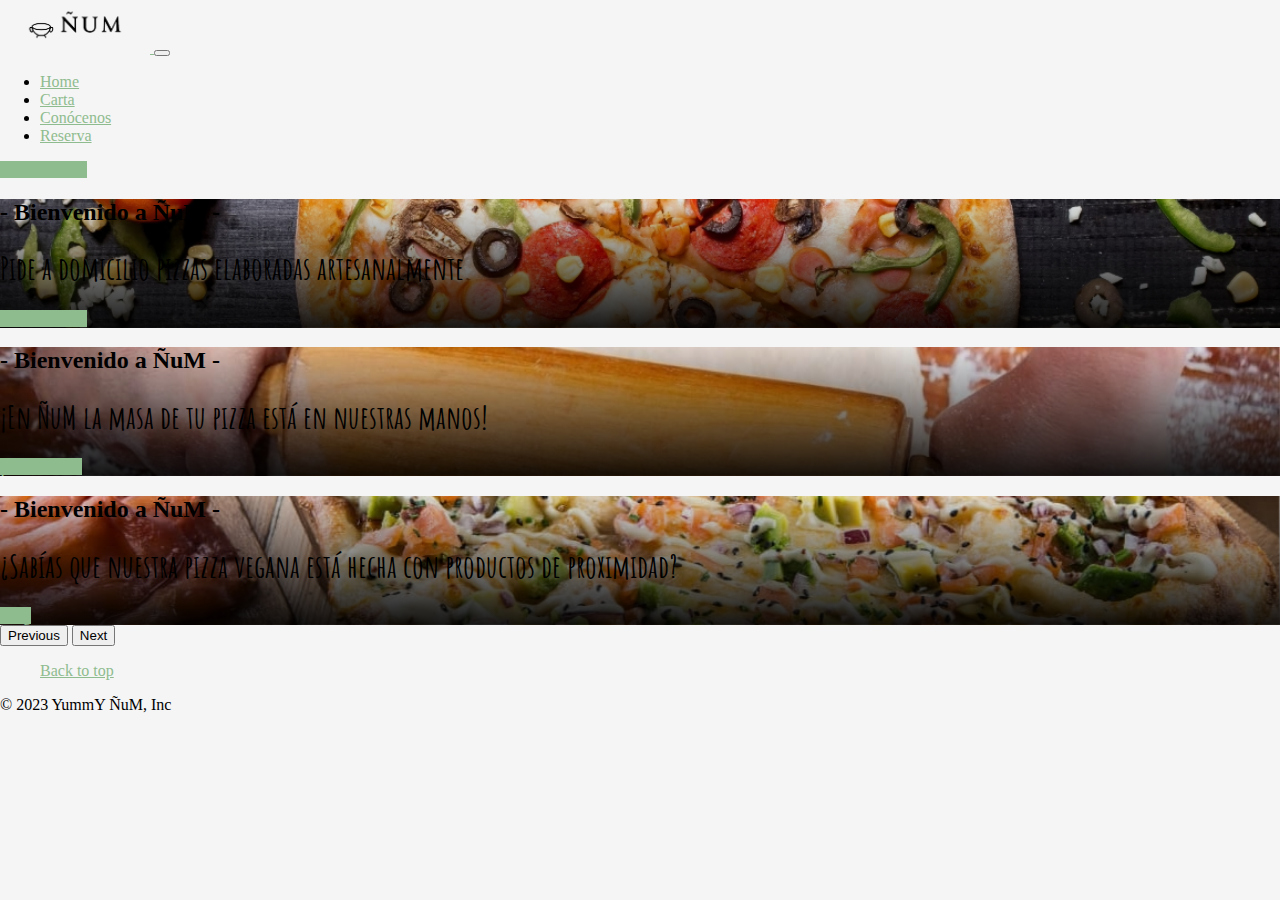
<file: index.html>
<!DOCTYPE html>
<html lang="en">

<head>
  <meta charset="UTF-8">
  <meta name="viewport" content="width=device-width, initial-scale=1.0">
  <title>YummY ÑuM</title>

  <!--     --------------- BOOTSTRAP --------------- -->

  <link href="https://cdn.jsdelivr.net/npm/bootstrap@5.3.2/dist/css/bootstrap.min.css" rel="stylesheet"
    integrity="sha384-T3c6CoIi6uLrA9TneNEoa7RxnatzjcDSCmG1MXxSR1GAsXEV/Dwwykc2MPK8M2HN" crossorigin="anonymous">

  <!--     --------------- CSS --------------- -->

  <link href="./css/styles.css" rel="stylesheet">


</head>

<body>
<!-- AGREGADO CONTAINER MASTER CON FLUID Y PADDING 0 -->
  <div class="container-fluid p-0"> 
  
    <!--     --------------- CABECERA --------------- -->

    <nav class="navbar navbar-expand-md navbar-light bg-white shadow" aria-label="Fourth navbar example">
      <div class="container">
        <a class="navbar-brand" href="index.html">
          <img src="./img/logo-trans-black-ok.png" alt="" width="150rem">
        </a>
        <button class="navbar-toggler" type="button" data-bs-toggle="collapse" data-bs-target="#navbarsExample04"
          aria-controls="navbarsExample04" aria-expanded="false" aria-label="Toggle navigation">
          <span class="navbar-toggler-icon"></span>
        </button>

        <div class="collapse navbar-collapse" id="navbarsExample04">
          <ul class="navbar-nav mx-auto me-auto mb-2 mb-md-0 ">
            <li class="nav-item">
              <a class="nav-link active" aria-current="page" href="./index.html">Home</a>
            </li>
            <li class="nav-item">
              <a class="nav-link" href="pages/carta.html">Carta</a>
            </li>
            <li class="nav-item">
              <a class="nav-link" href="pages/about.html">Conócenos</a>
            </li>
            <li class="nav-item">
                <a class="nav-link" href="pages/reserva.html">Reserva</a>
              </li>
          </ul>
          <a href="./pages/carta.html" class="btn btn-primary">Hacer Pedido</a>
        </div>
      </div>
    </nav>

  <!--     --------------- DIVISOR --------------- -->

  <!--     <div class="b-example-divider"></div> -->

  <!--     --------------- CAROUSEL --------------- -->

  <div id="carouselExampleAutoplaying" class="carousel slide shadow" data-bs-ride="carousel">
    <div class="carousel-inner">

      <div class="carousel-item text-center bg-cover bg-dark vh-100 active slide-1"> <!-- añadida la clase slide-1 -->
        <div class="container h-100 d-flex align-items-center justify-content-center">
          <div class="row justify-content-center">
            <div class="col-lg-8">
              <h2 class="text-white"> - Bienvenido a ÑuM - </h2>
              <h1 class="display-1 text-white">Pide a domicilio pizzas elaboradas artesanalmente</h1>
              <a href="./pages/carta.html" class="btn btn-primary">Hacer Pedido</a>
            </div>
          </div>
        </div>
      </div>

      <div class="carousel-item text-center bg-cover bg-dark vh-100 slide-2"> <!-- añadida la clase slide-2 -->
        <div class="container h-100 d-flex align-items-center justify-content-center">
          <div class="row justify-content-center">
            <div class="col-lg-8">
              <h2 class="text-white"> - Bienvenido a ÑuM - </h2>
              <h1 class="display-1 text-white">¡En ÑuM la masa de tu pizza está en nuestras manos!</h1>
              <a href="./pages/reserva.html" class="btn btn-primary">¡Cónocenos!</a>
            </div>
          </div>
        </div>
      </div>

      <div class="carousel-item text-center bg-cover bg-dark vh-100 slide-3"> <!-- añadida la clase slide-3 -->
        <div class="container h-100 d-flex align-items-center justify-content-center">
          <div class="row justify-content-center">
            <div class="col-lg-8">
              <h2 class="text-white"> - Bienvenido a ÑuM - </h2>
              <h1 class="display-1 text-white">¿Sabías que nuestra pizza vegana está hecha con productos de proximidad?
              </h1>
              <a href="./pages/about.html" class="btn btn-primary">Blog</a>
            </div>
          </div>
        </div>
      </div>

    </div>
    <button class="carousel-control-prev" type="button" data-bs-target="#carouselExampleAutoplaying"
      data-bs-slide="prev">
      <span class="carousel-control-prev-icon" aria-hidden="true"></span>
      <span class="visually-hidden">Previous</span>
    </button>
    <button class="carousel-control-next" type="button" data-bs-target="#carouselExampleAutoplaying"
      data-bs-slide="next">
      <span class="carousel-control-next-icon" aria-hidden="true"></span>
      <span class="visually-hidden">Next</span>
    </button>
  </div>

  <!--     --------------- DIVISOR --------------- -->

  <!--  <div class="b-example-divider"></div>
 -->
  <!--     --------------- FOOTER --------------- -->

  <div class="container">
    <footer class="py-3 my-4">
      <ul class="nav justify-content-center border-bottom pb-3 mb-3">
        <!--             <li class="nav-item"><a href="#" class="nav-link px-2 text-body-secondary">Home</a></li>
            <li class="nav-item"><a href="#" class="nav-link px-2 text-body-secondary">Features</a></li>
            <li class="nav-item"><a href="#" class="nav-link px-2 text-body-secondary">Pricing</a></li>
            <li class="nav-item"><a href="#" class="nav-link px-2 text-body-secondary">FAQs</a></li>
            <li class="nav-item"><a href="#" class="nav-link px-2 text-body-secondary">About</a></li> -->
        <a href="#">Back to top</a>
      </ul>

      <p class="text-center text-body-secondary">© 2023 YummY ÑuM, Inc</p>
    </footer>
  </div>

</div>

  <!--     --------------- JAVASCRIPT BOOTSTRAP --------------- -->
  <script src="https://cdn.jsdelivr.net/npm/bootstrap@5.3.2/dist/js/bootstrap.bundle.min.js"
    integrity="sha384-C6RzsynM9kWDrMNeT87bh95OGNyZPhcTNXj1NW7RuBCsyN/o0jlpcV8Qyq46cDfL" crossorigin="anonymous">
    </script>

</body>

</html>
</file>
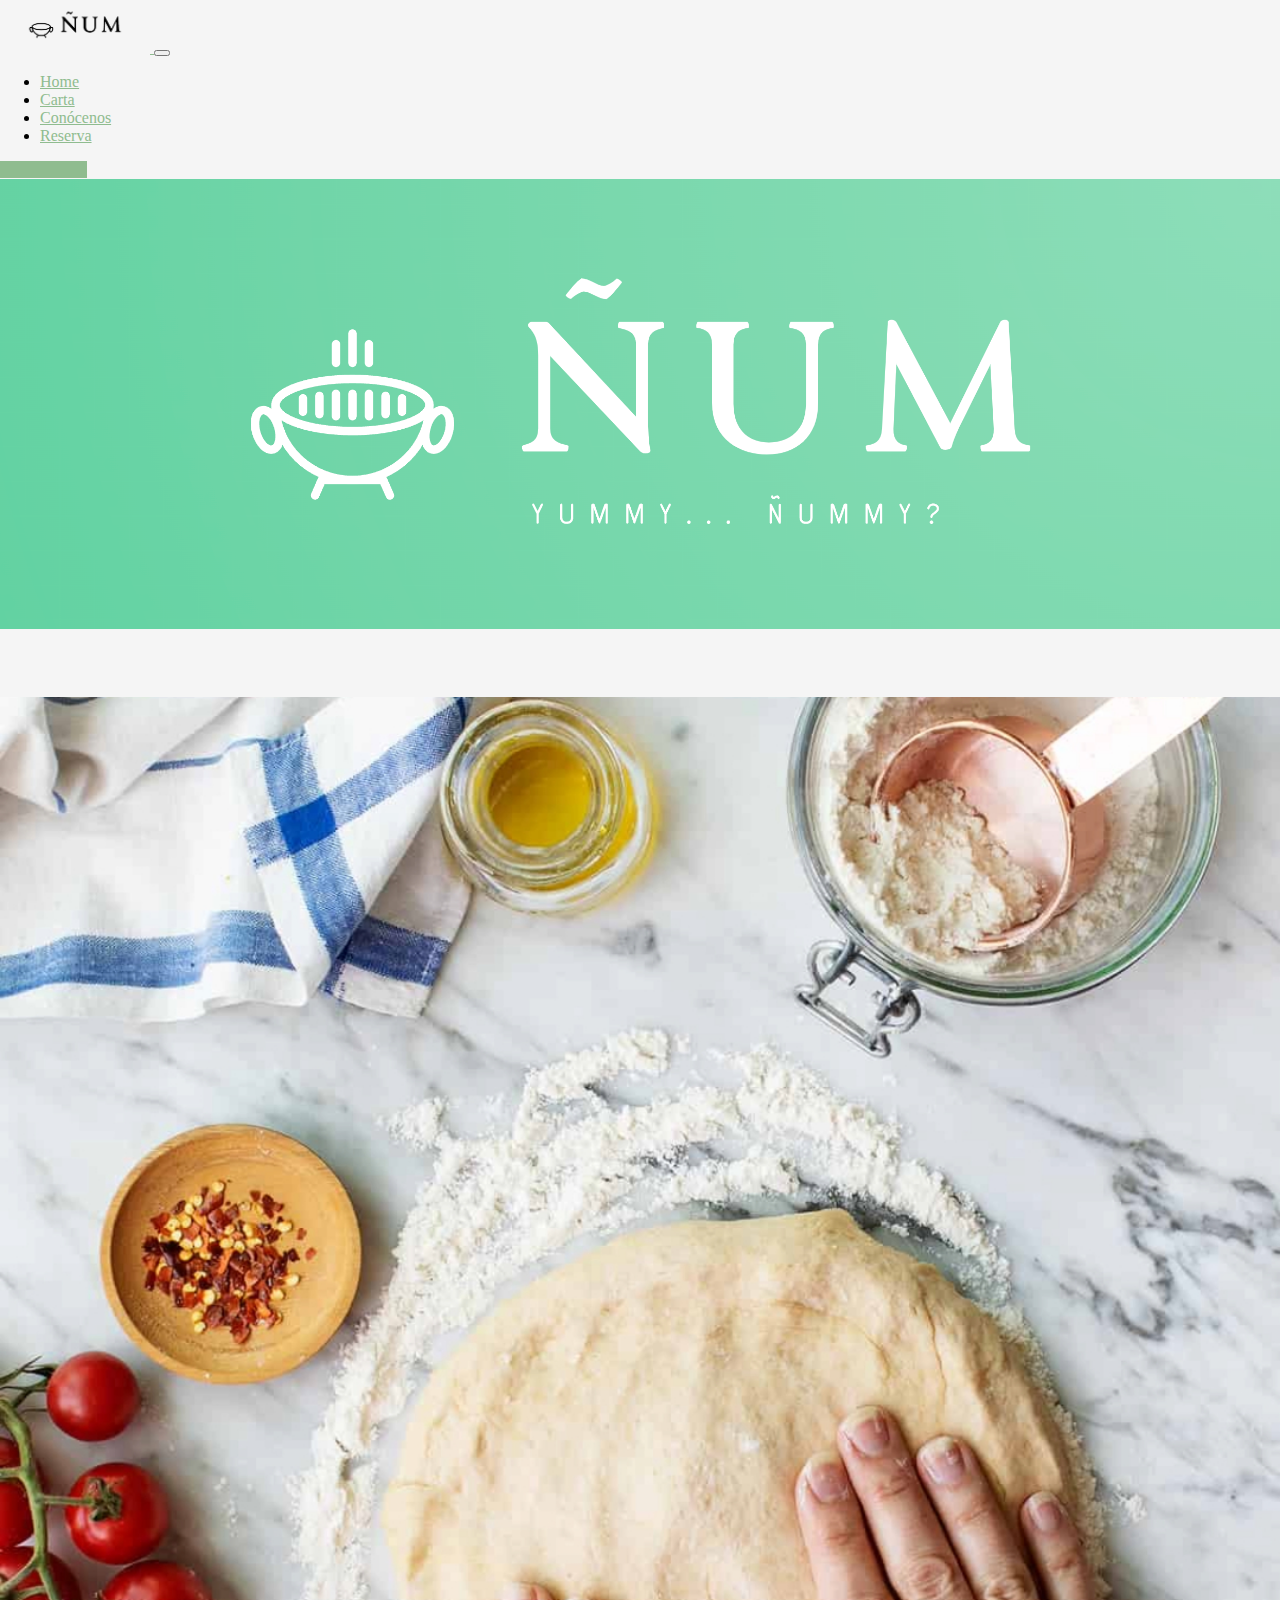
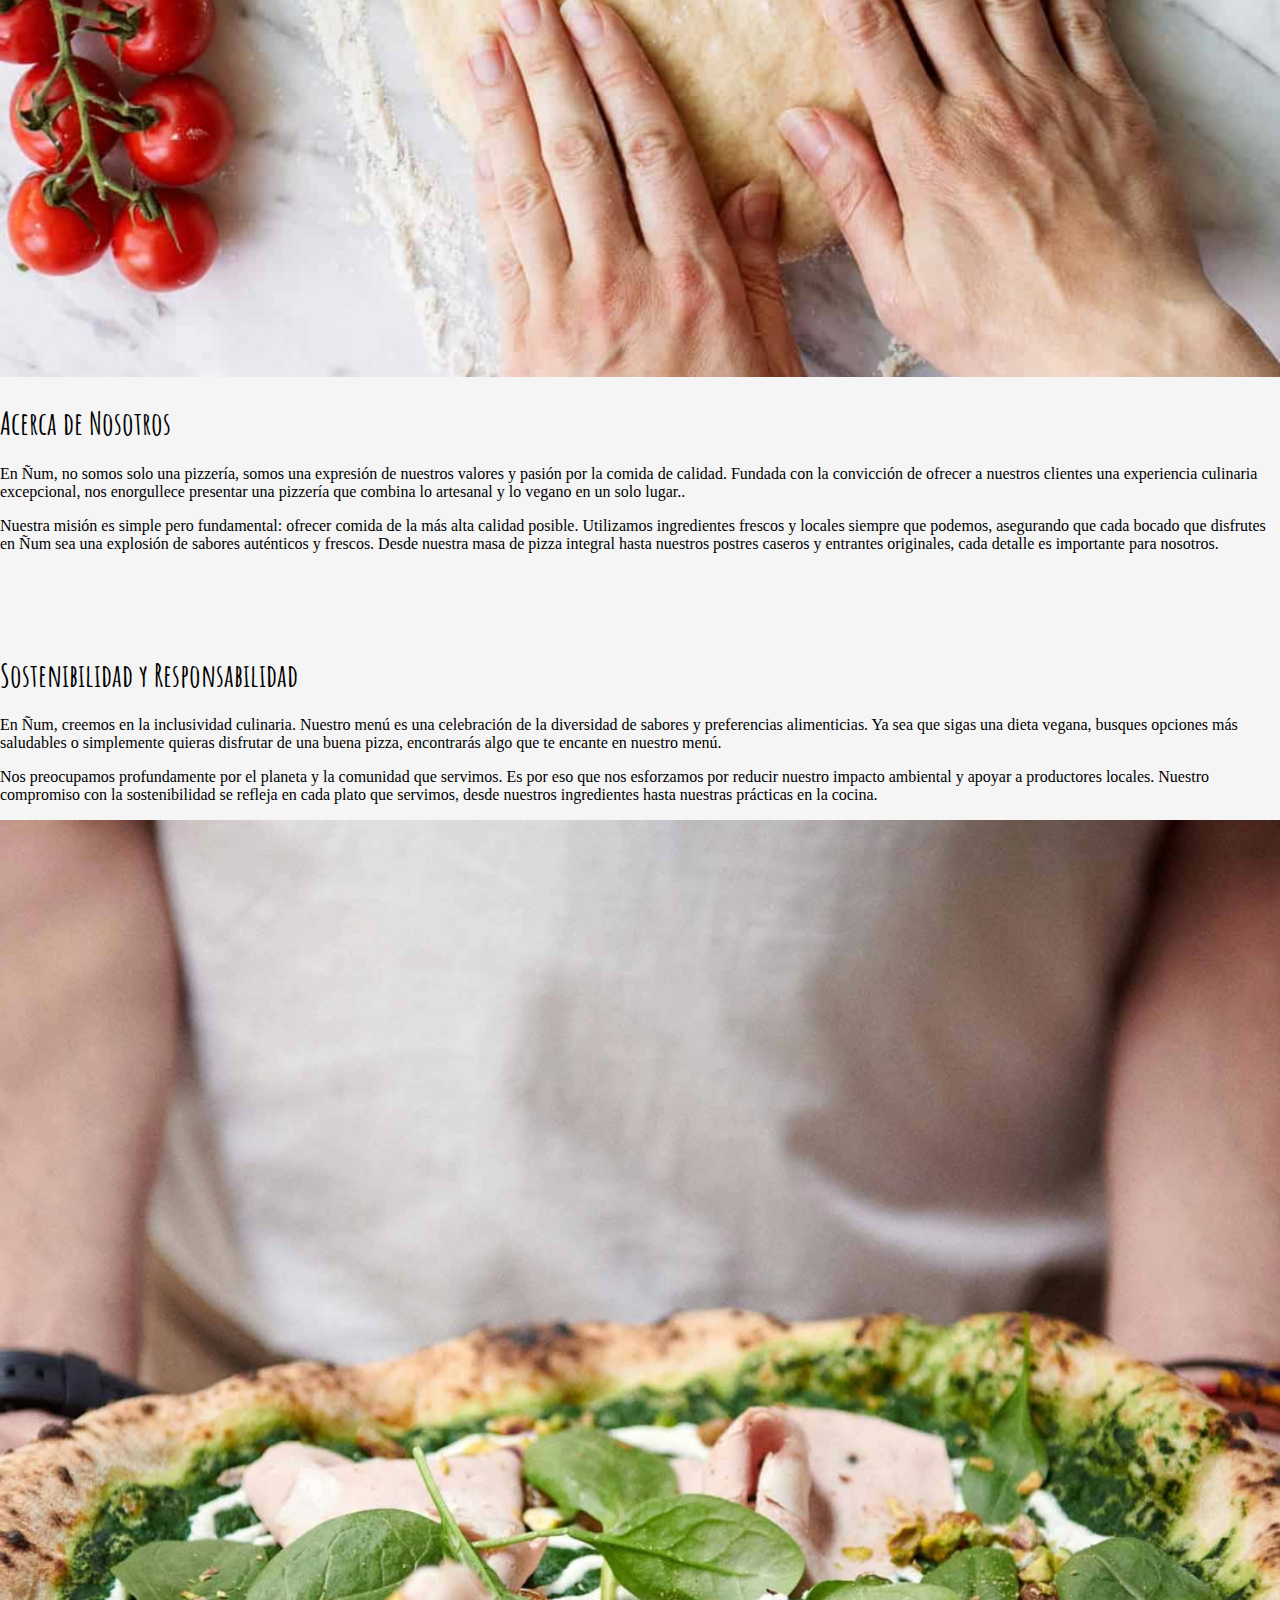
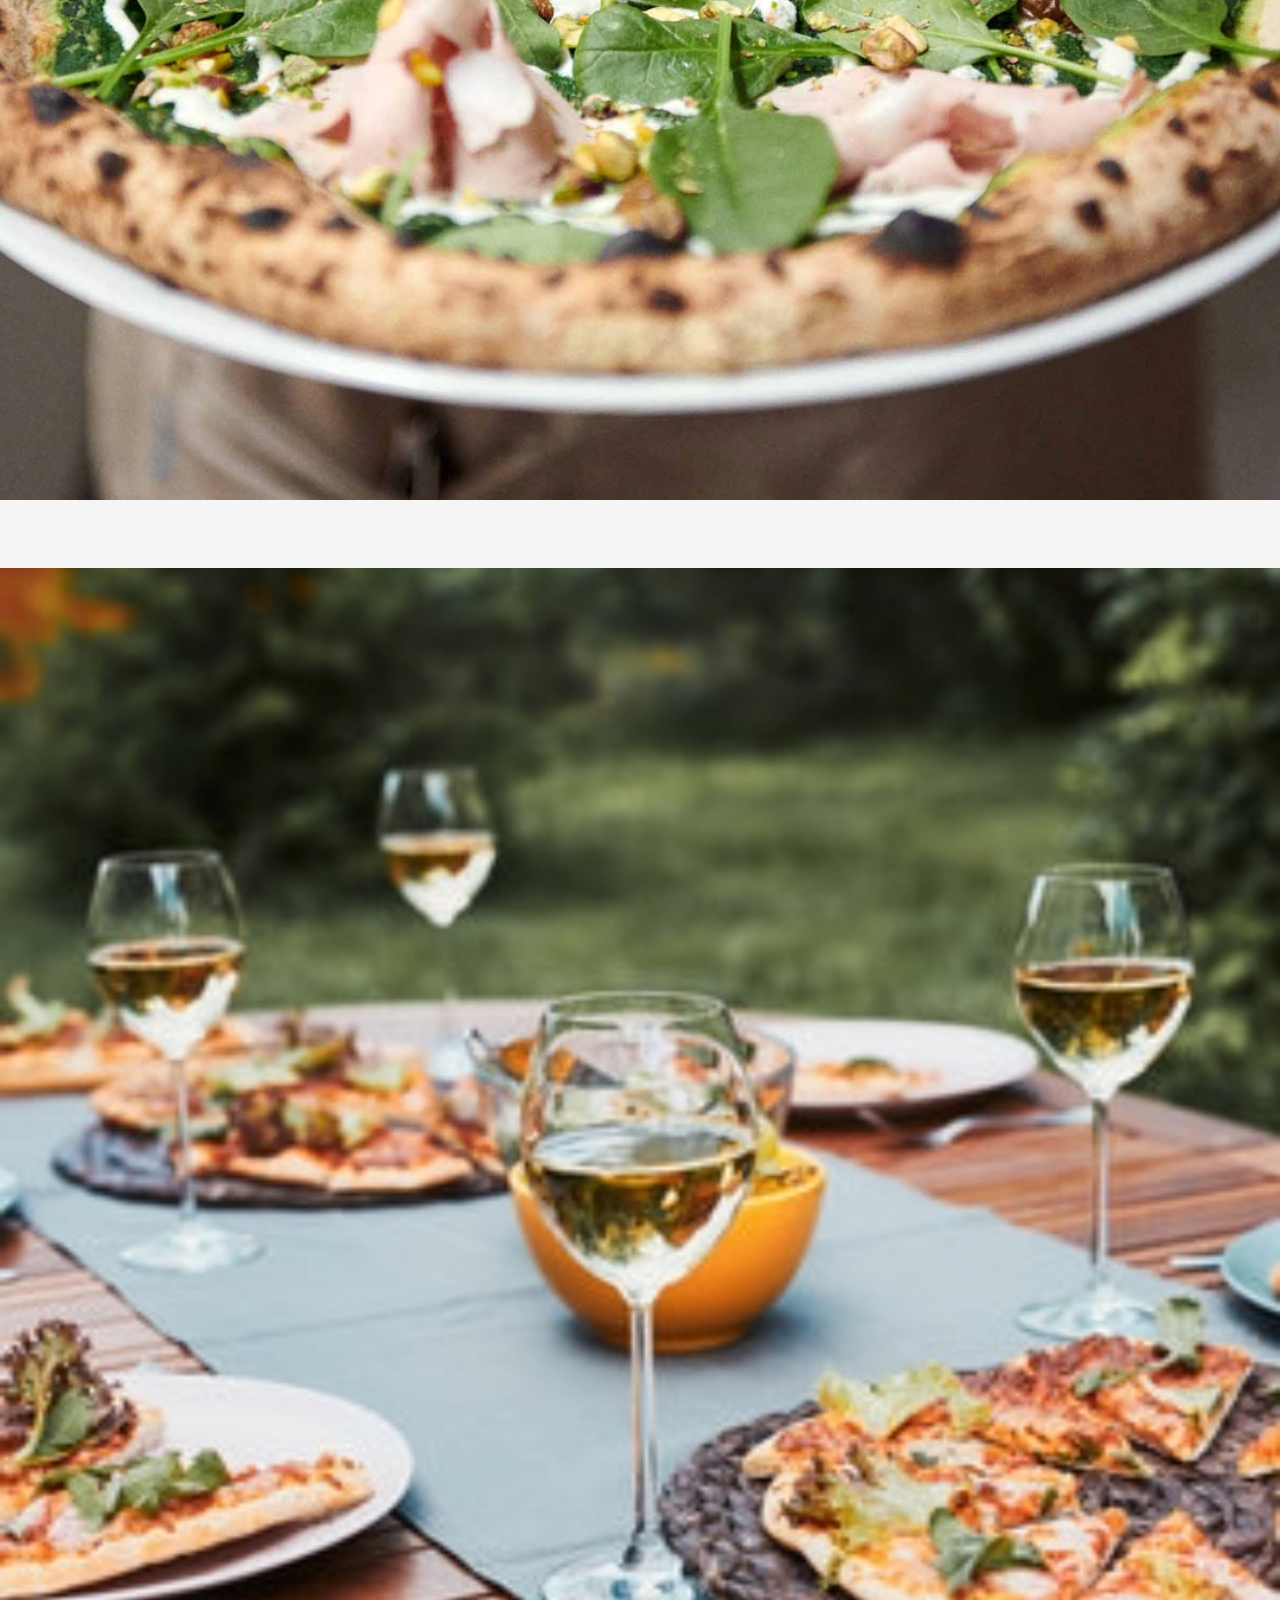
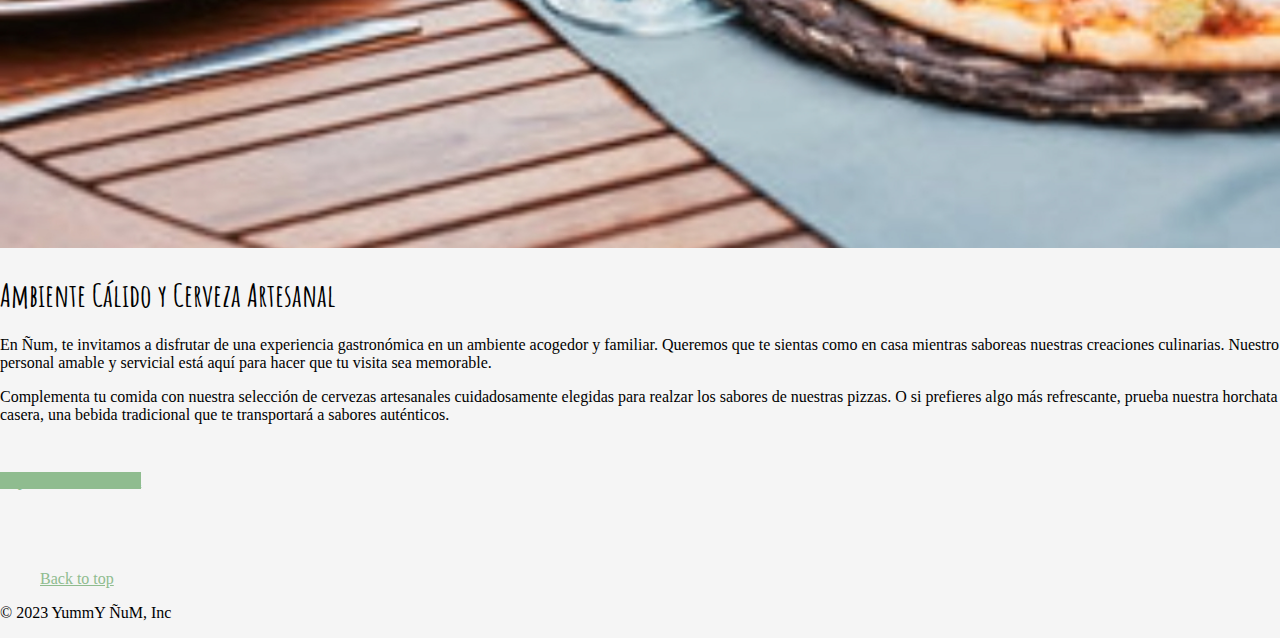
<file: pages/about.html>
<!DOCTYPE html>
<html lang="en">

<head>
  <meta charset="UTF-8">
  <meta name="viewport" content="width=device-width, initial-scale=1.0">
  <title>YummY ÑuM</title>

  <!--     --------------- BOOTSTRAP --------------- -->

  <link href="https://cdn.jsdelivr.net/npm/bootstrap@5.3.2/dist/css/bootstrap.min.css" rel="stylesheet"
    integrity="sha384-T3c6CoIi6uLrA9TneNEoa7RxnatzjcDSCmG1MXxSR1GAsXEV/Dwwykc2MPK8M2HN" crossorigin="anonymous">

  <!--     --------------- CSS --------------- -->

  <link href="../css/styles.css" rel="stylesheet">


</head>

<body>
  <!-- AGREGADO CONTAINER MASTER CON FLUID Y PADDING 0 -->
  <div class="container-fluid p-0">


    <!--     --------------- CABECERA --------------- -->

    <nav class="navbar navbar-expand-md navbar-light bg-white shadow" aria-label="Fourth navbar example">
      <div class="container">
        <a class="navbar-brand" href="../index.html">
          <img src="../img/logo-trans-black-ok.png" alt="" width="150rem">
        </a>
        <button class="navbar-toggler" type="button" data-bs-toggle="collapse" data-bs-target="#navbarsExample04"
          aria-controls="navbarsExample04" aria-expanded="false" aria-label="Toggle navigation">
          <span class="navbar-toggler-icon"></span>
        </button>

        <div class="collapse navbar-collapse" id="navbarsExample04">
          <ul class="navbar-nav mx-auto me-auto mb-2 mb-md-0 ">
            <li class="nav-item">
              <a class="nav-link" aria-current="page" href="../index.html">Home</a>
            </li>
            <li class="nav-item">
              <a class="nav-link" href="./carta.html">Carta</a>
            </li>
            <li class="nav-item">
              <a class="nav-link active" href="./about.html">Conócenos</a>
            </li>
            <li class="nav-item">
                <a class="nav-link" href="./reserva.html">Reserva</a>
              </li>
          </ul>
          <a href="#" class="btn btn-primary">Hacer Pedido</a>
        </div>
      </div>
    </nav>

    <!--     --------------- DIVISOR --------------- -->

    <!--   <div class="b-example-divider"></div> -->

    <!--     <div class="d-flex" style="height: 10rem"></div> -->

    <!--     --------------- ABOUT --------------- -->

    <section id="about">

      <div class="row-lg-5">
        <img src="../img/logo-master.png" width="100%" alt="">
      </div>


      <div class="d-flex" style="height: 4rem"></div>
      <div class="container-fluid p-5">

        


        <div class="row align-items-center justify-content-left">
          <div class="col-lg-6">
            <img src="../img/pizza-col-3.jpg" width="100%" alt="">
          </div>
          <div class="col-lg-6">
            <h1>Acerca de Nosotros</h1>
            <div class="divider my-4"></div>
            <p>En Ñum, no somos solo una pizzería, somos una expresión de nuestros valores y pasión por la comida de
              calidad. Fundada con la convicción de ofrecer a nuestros clientes una experiencia culinaria excepcional,
              nos enorgullece presentar una pizzería que combina lo artesanal y lo vegano en un solo lugar..</p>
            <p>Nuestra misión es simple pero fundamental: ofrecer comida de la más alta calidad posible. Utilizamos
              ingredientes frescos y locales siempre que podemos, asegurando que cada bocado que disfrutes en Ñum sea
              una explosión de sabores auténticos y frescos. Desde nuestra masa de pizza integral hasta nuestros postres
              caseros y entrantes originales, cada detalle es importante para nosotros.</p>
            <!-- <a href="./carta.html" class="btn btn-primary">Explora nuestro menú</a> -->
          </div>
        </div>

        <div class="d-flex" style="height: 4rem"></div>

        <div class="row align-items-center justify-content-right">
          <div class="col-lg-6">
            <h1>Sostenibilidad y Responsabilidad</h1>
            <div class="divider my-4"></div>
            <p>En Ñum, creemos en la inclusividad culinaria. Nuestro menú es una celebración de la diversidad de sabores
              y preferencias alimenticias. Ya sea que sigas una dieta vegana, busques opciones más saludables o
              simplemente quieras disfrutar de una buena pizza, encontrarás algo que te encante en nuestro menú.</p>
            <p>Nos preocupamos profundamente por el planeta y la comunidad que servimos. Es por eso que nos esforzamos
              por reducir nuestro impacto ambiental y apoyar a productores locales. Nuestro compromiso con la
              sostenibilidad se refleja en cada plato que servimos, desde nuestros ingredientes hasta nuestras prácticas
              en la cocina.</p>
            <!-- <a href="./carta.html" class="btn btn-primary">Explora nuestro menú</a> -->
          </div>
          <div class="col-lg-6">
            <img src="../img/pizza-col-2.jpg" width="100%" alt="">
          </div>
        </div>

        <div class="d-flex" style="height: 4rem"></div>

        <div class="row align-items-center justify-content-left">
          <div class="col-lg-6">
            <img src="../img/pizza-col-1.jpg" width="100%" alt="">
          </div>
          <div class="col-lg-6">
            <h1>Ambiente Cálido y Cerveza Artesanal</h1>
            <div class="divider my-4"></div>
            <p>En Ñum, te invitamos a disfrutar de una experiencia gastronómica en un ambiente acogedor y familiar.
              Queremos que te sientas como en casa mientras saboreas nuestras creaciones culinarias. Nuestro personal
              amable y servicial está aquí para hacer que tu visita sea memorable.</p>
            <p>Complementa tu comida con nuestra selección de cervezas artesanales cuidadosamente elegidas para realzar
              los sabores de nuestras pizzas. O si prefieres algo más refrescante, prueba nuestra horchata casera, una
              bebida tradicional que te transportará a sabores auténticos.</p>
              <div class="d-flex" style="height: 2rem"></div>
            <a href="./carta.html" class="btn btn-primary">Explora nuestro menú</a>
          </div>
        </div>



      </div>
    </section>


    <!--     --------------- DIVISOR --------------- -->

    <div class="d-flex" style="height: 4rem"></div>


    <!--     --------------- FOOTER --------------- -->

    <div class="container">
      <footer class="py-3 my-4">
        <ul class="nav justify-content-center border-bottom pb-3 mb-3">
          <!--             <li class="nav-item"><a href="#" class="nav-link px-2 text-body-secondary">Home</a></li>
            <li class="nav-item"><a href="#" class="nav-link px-2 text-body-secondary">Features</a></li>
            <li class="nav-item"><a href="#" class="nav-link px-2 text-body-secondary">Pricing</a></li>
            <li class="nav-item"><a href="#" class="nav-link px-2 text-body-secondary">FAQs</a></li>
            <li class="nav-item"><a href="#" class="nav-link px-2 text-body-secondary">About</a></li> -->
          <a href="#">Back to top</a>
        </ul>

        <p class="text-center text-body-secondary">© 2023 YummY ÑuM, Inc</p>
      </footer>
    </div>



    <!--     --------------- JAVASCRIPT BOOTSTRAP --------------- -->
    <script src="https://cdn.jsdelivr.net/npm/bootstrap@5.3.2/dist/js/bootstrap.bundle.min.js"
      integrity="sha384-C6RzsynM9kWDrMNeT87bh95OGNyZPhcTNXj1NW7RuBCsyN/o0jlpcV8Qyq46cDfL" crossorigin="anonymous">
      </script>
  </div>
</body>

</html>
</file>
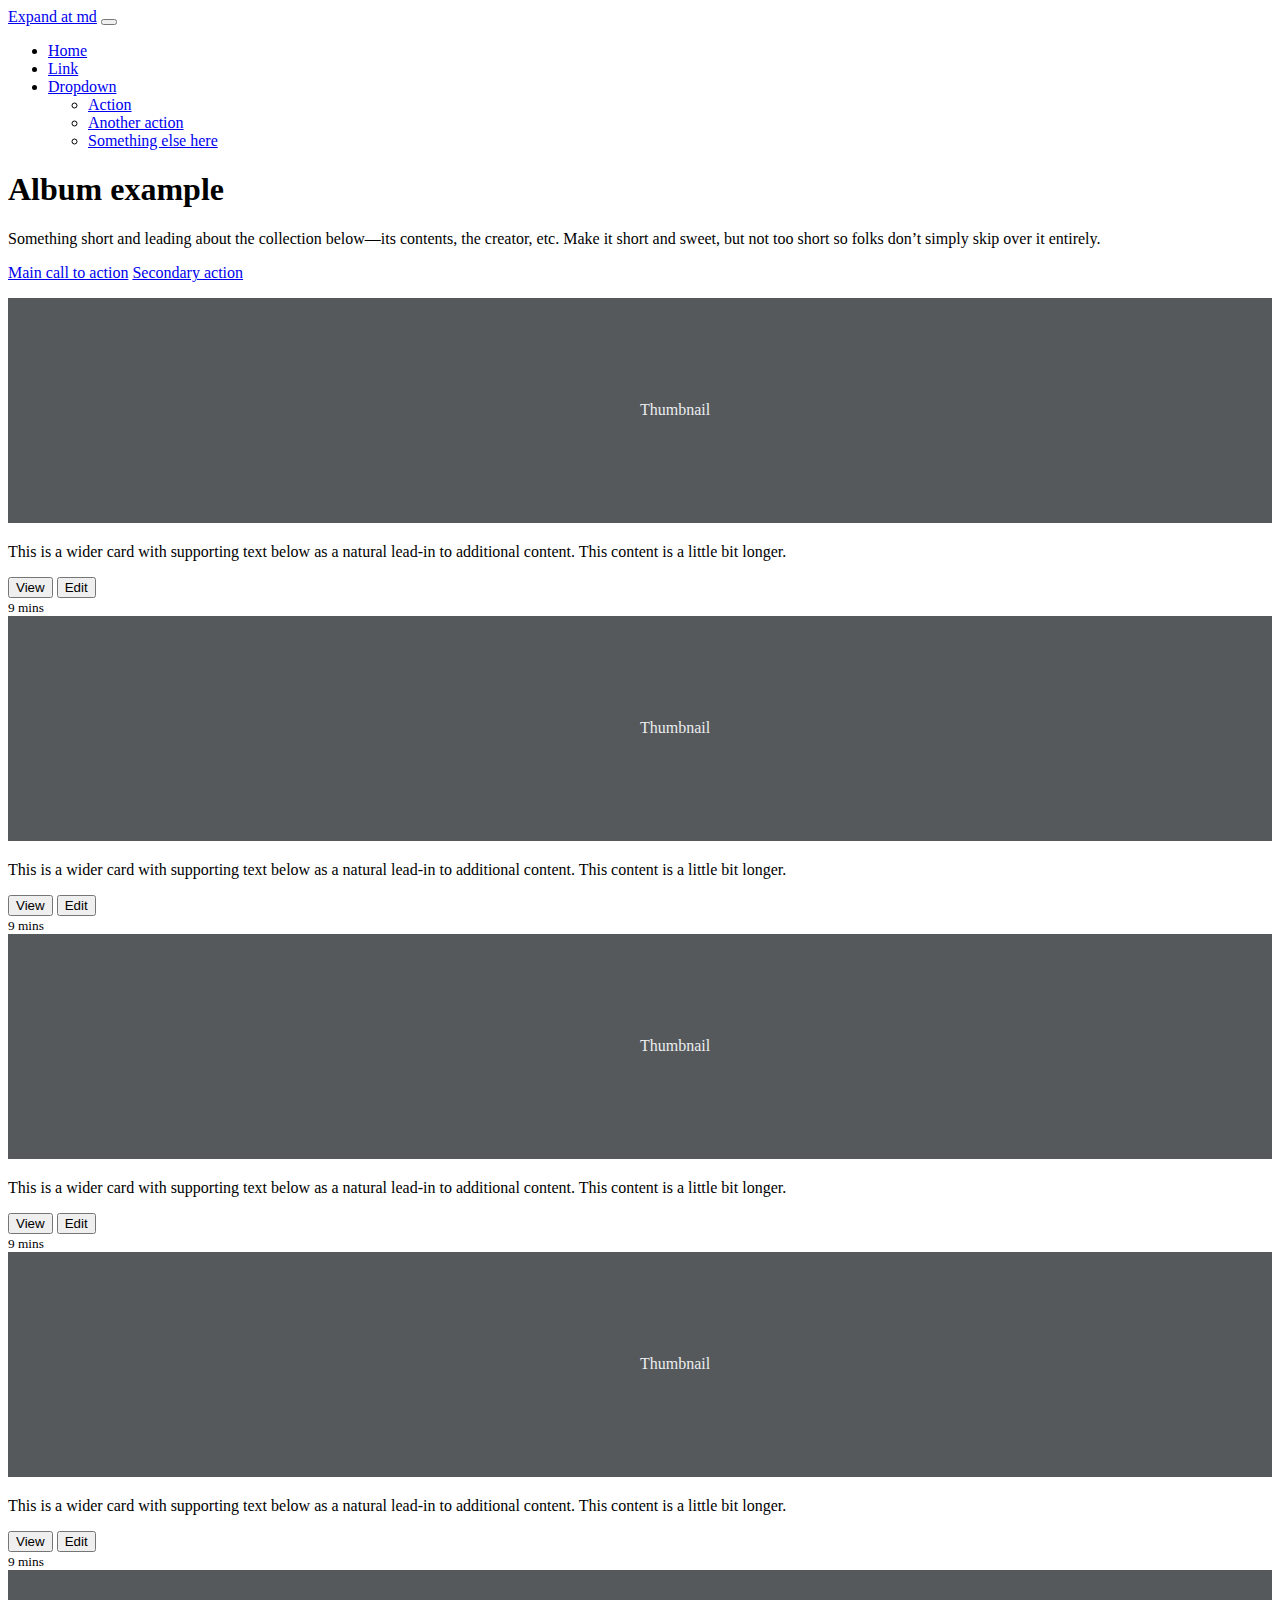
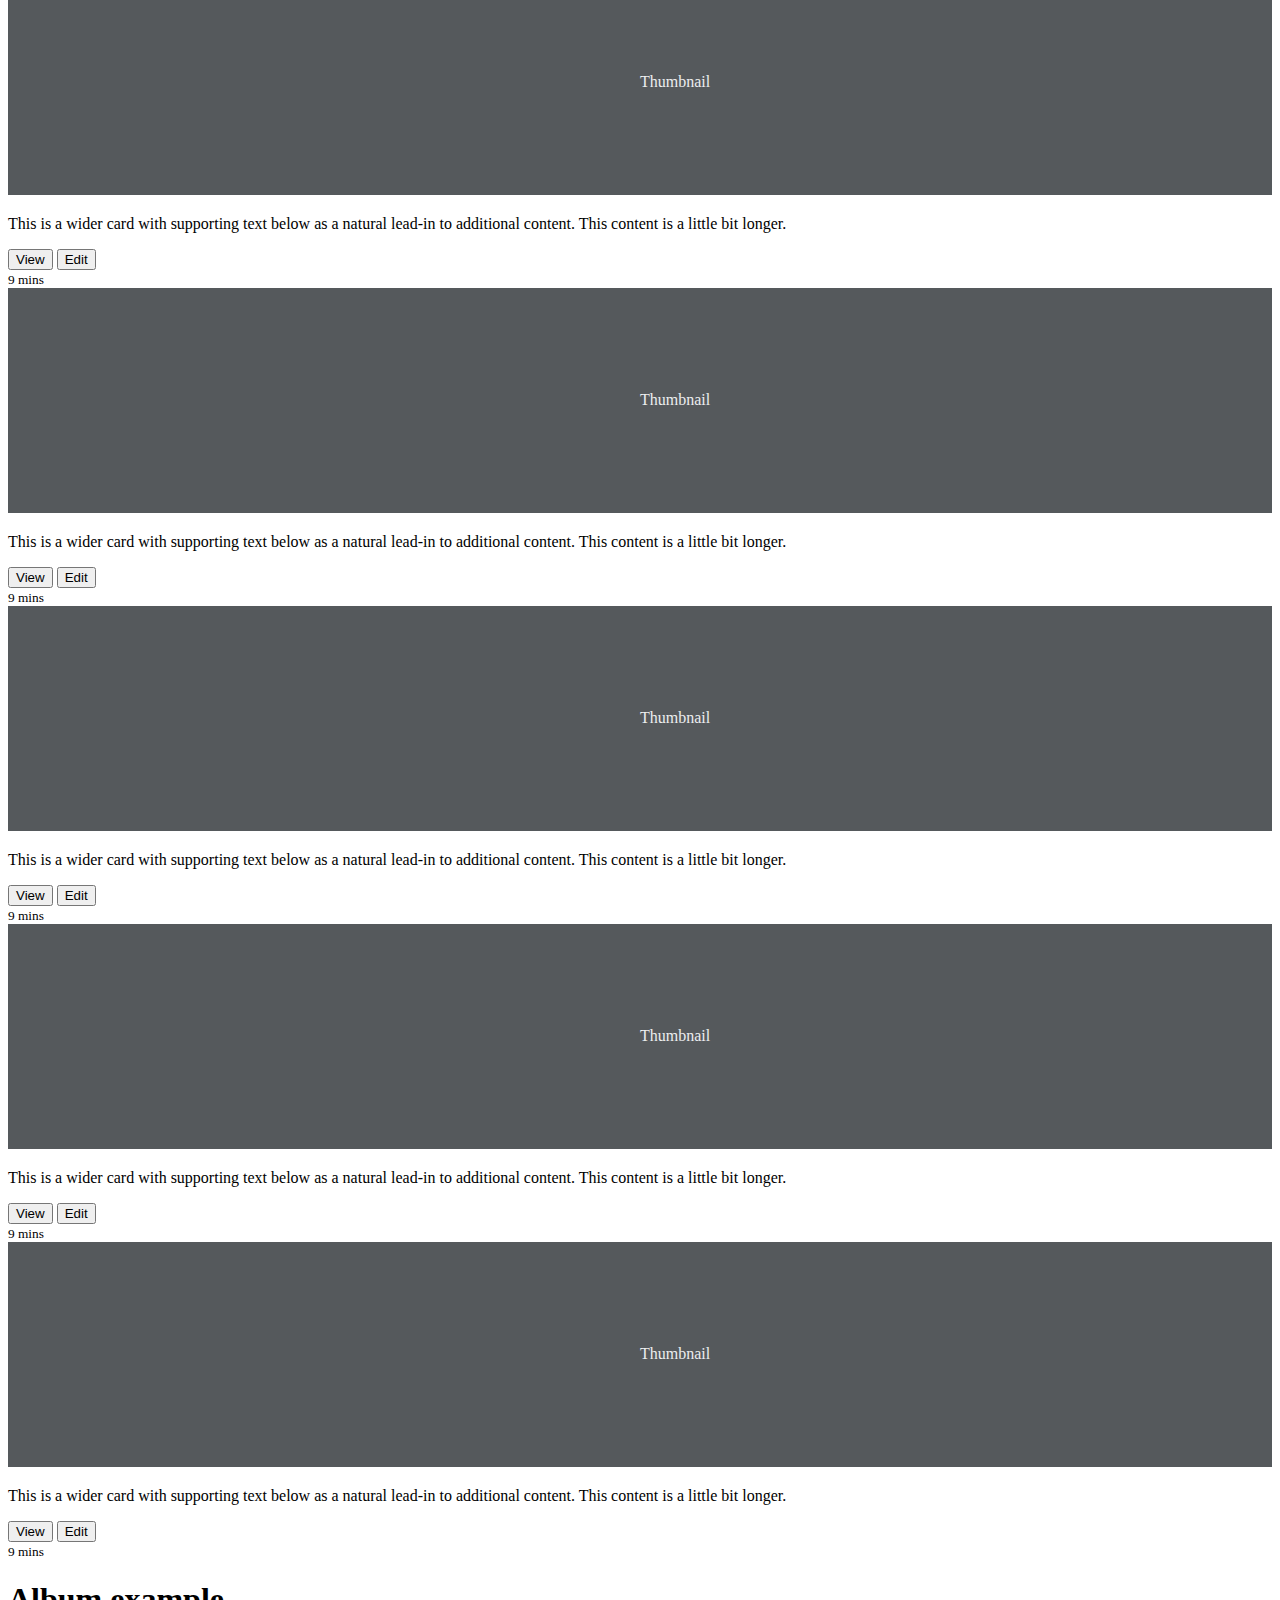
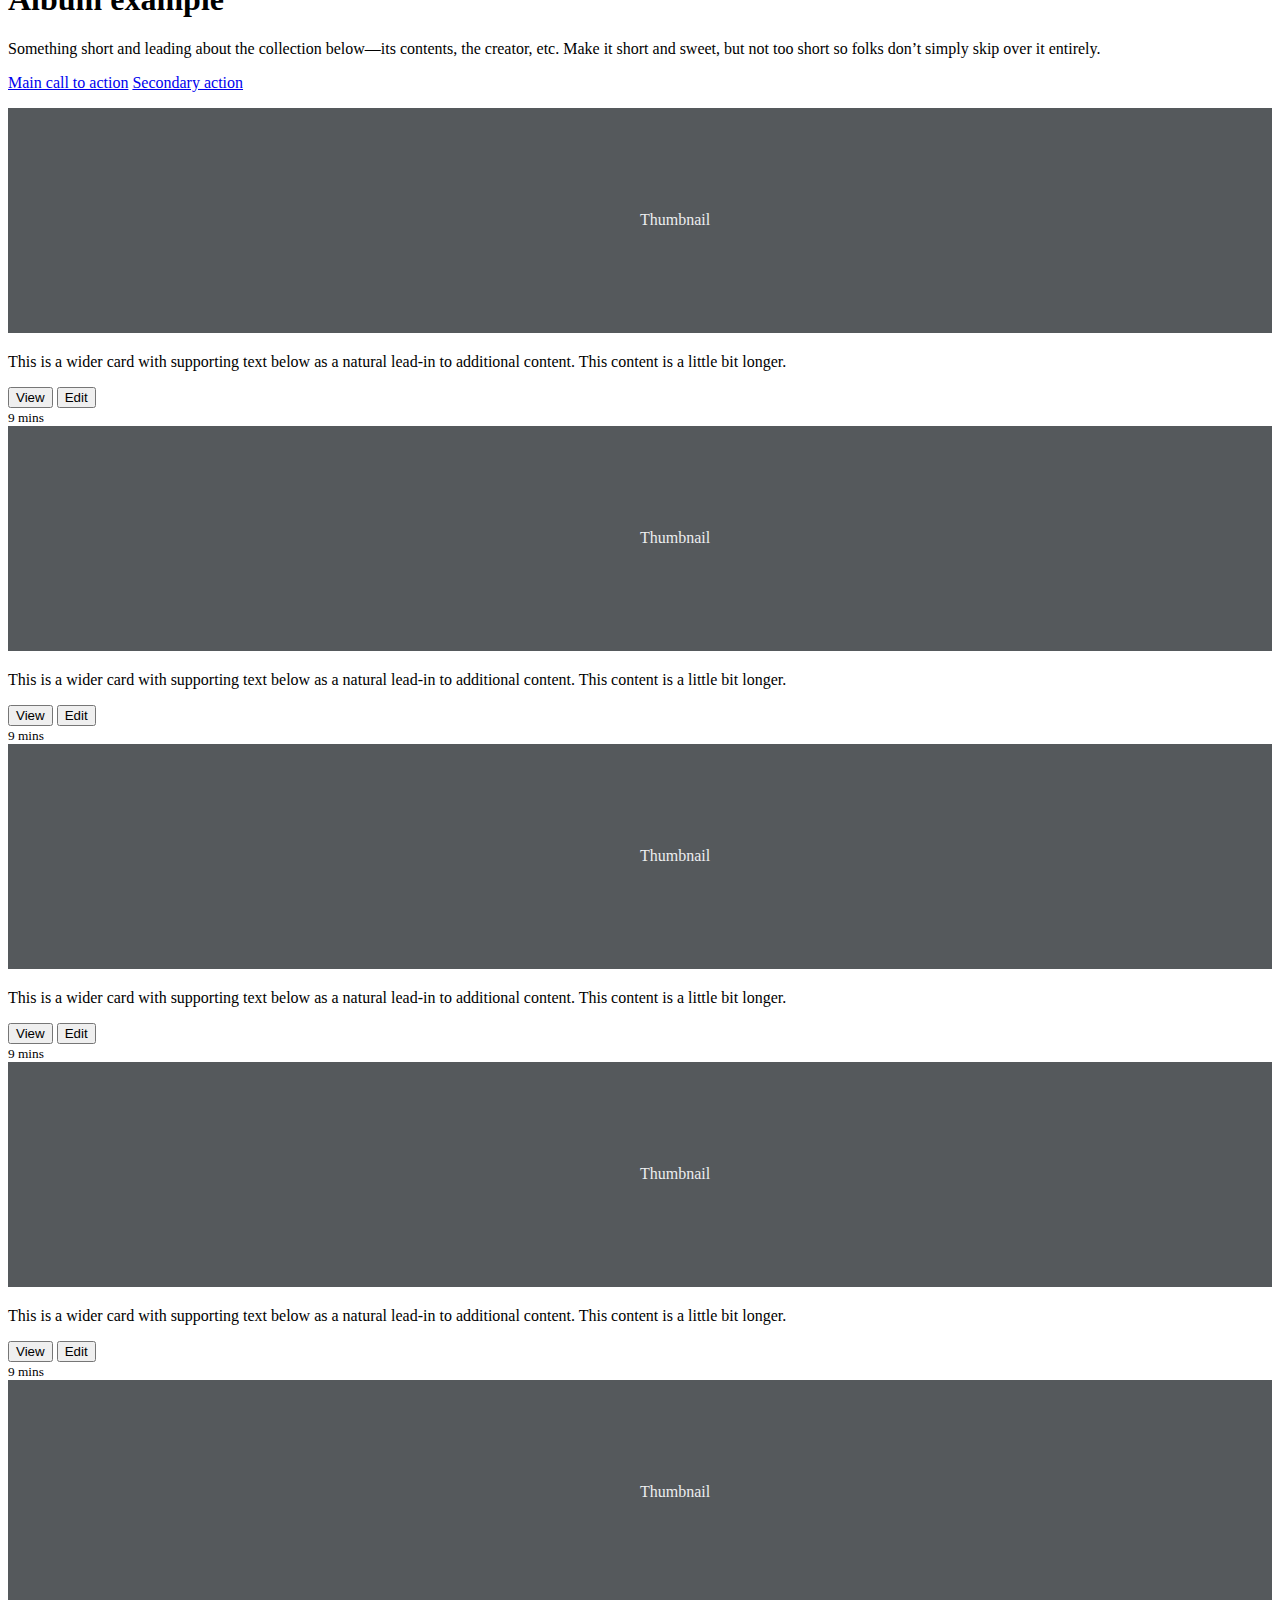
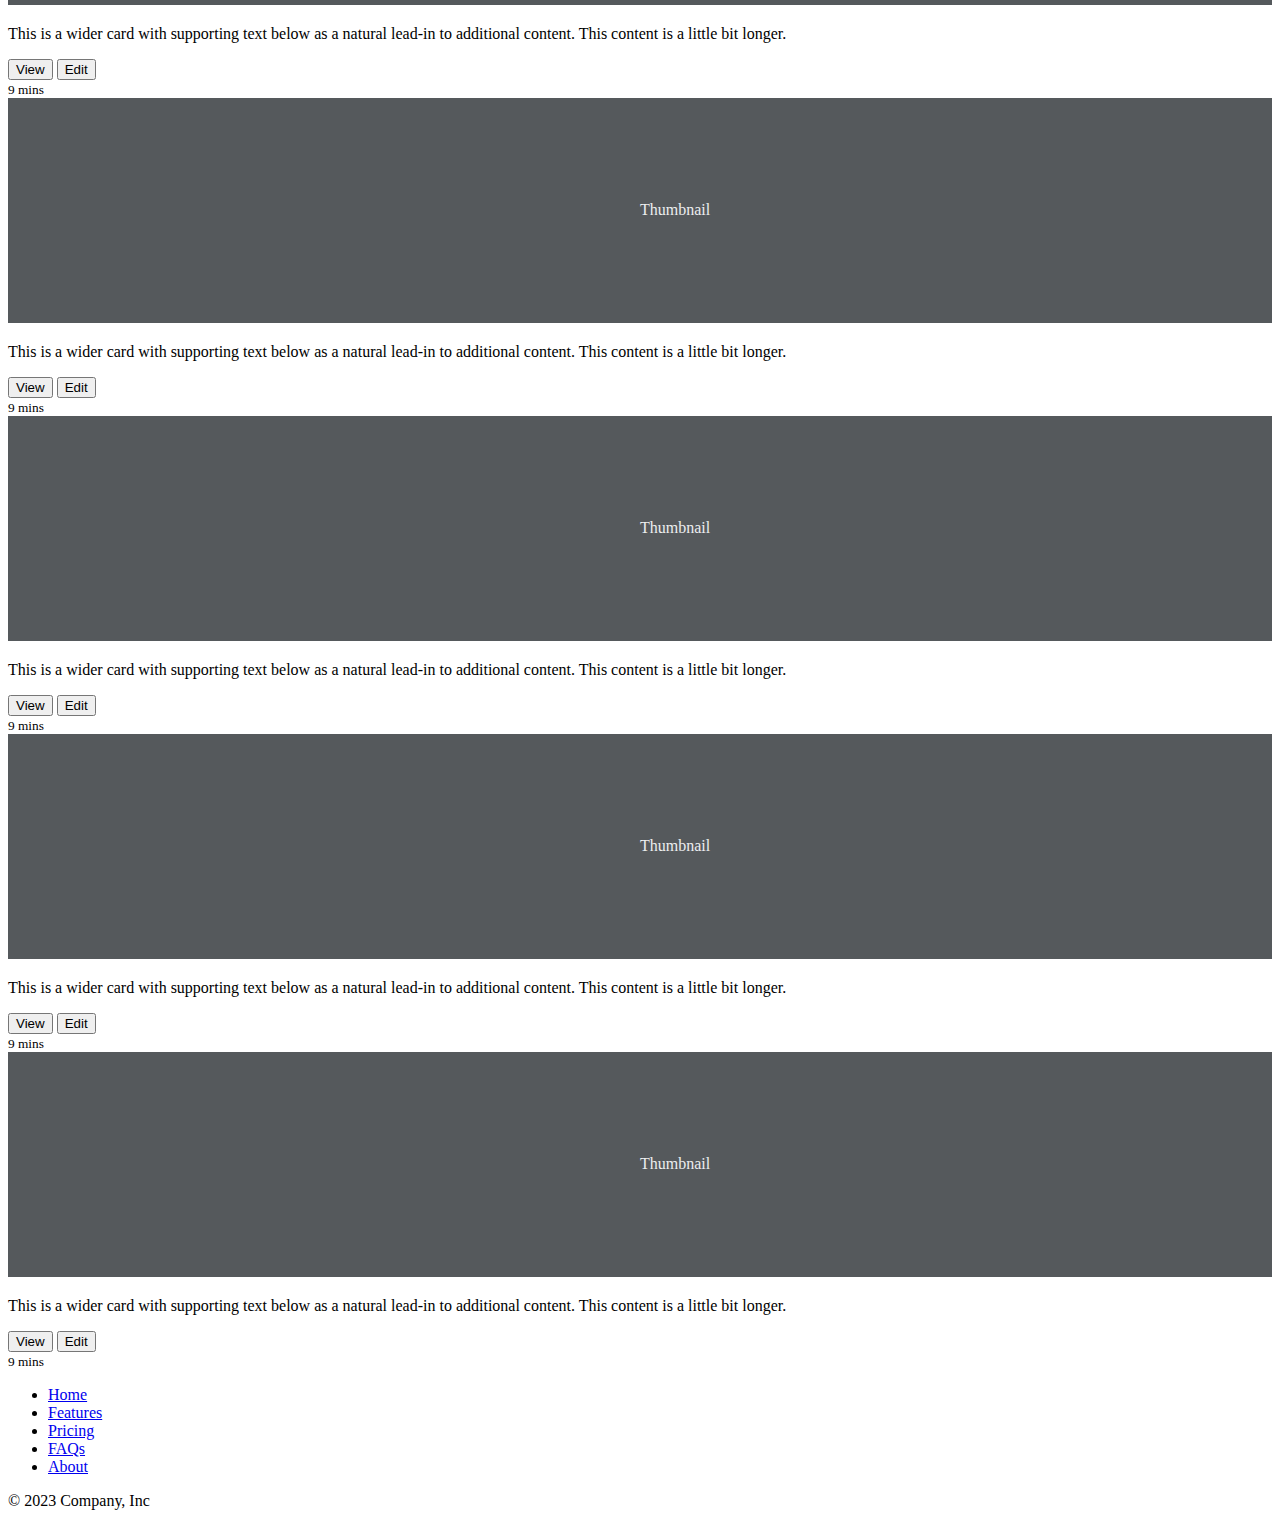
<file: pages/carta_bak.html>
<!DOCTYPE html>
<html lang="en">

<head>
    <meta charset="UTF-8">
    <meta name="viewport" content="width=device-width, initial-scale=1.0">
    <title>•ÑuM•</title>

    <!--     --------------- CSS BOOTSTRAP --------------- -->

    <link href="https://cdn.jsdelivr.net/npm/bootstrap@5.3.2/dist/css/bootstrap.min.css" rel="stylesheet"
        integrity="sha384-T3c6CoIi6uLrA9TneNEoa7RxnatzjcDSCmG1MXxSR1GAsXEV/Dwwykc2MPK8M2HN" crossorigin="anonymous">

    <!--     --------------- CSS --------------- -->

    <link href="css/styles.css">

</head>

<body>

    <!--     --------------- CABECERA --------------- -->

    <nav class="navbar navbar-expand-md navbar-dark bg-dark" aria-label="Fourth navbar example">
        <div class="container-fluid">
          <a class="navbar-brand" href="#">Expand at md</a>
          <button class="navbar-toggler" type="button" data-bs-toggle="collapse" data-bs-target="#navbarsExample04" aria-controls="navbarsExample04" aria-expanded="false" aria-label="Toggle navigation">
            <span class="navbar-toggler-icon"></span>
          </button>
    
          <div class="collapse navbar-collapse" id="navbarsExample04">
            <ul class="navbar-nav me-auto mb-2 mb-md-0 ">
              <li class="nav-item">
                <a class="nav-link active" aria-current="page" href="#">Home</a>
              </li>
              <li class="nav-item">
                <a class="nav-link" href="#">Link</a>
              </li>
              <li class="nav-item dropdown">
                <a class="nav-link dropdown-toggle" href="#" data-bs-toggle="dropdown" aria-expanded="false">Dropdown</a>
                <ul class="dropdown-menu">
                  <li><a class="dropdown-item" href="#">Action</a></li>
                  <li><a class="dropdown-item" href="#">Another action</a></li>
                  <li><a class="dropdown-item" href="#">Something else here</a></li>
                </ul>
              </li>
            </ul>
          </div>
        </div>
      </nav>

    <!--     --------------- DIVISOR --------------- -->

    <div class="b-example-divider"></div>

    <!--     --------------- PIZZAS --------------- -->

    <main>

        <section class="py-5 text-center container">
          <div class="row py-lg-5">
            <div class="col-lg-6 col-md-8 mx-auto">
              <h1 class="fw-light">Album example</h1>
              <p class="lead text-body-secondary">Something short and leading about the collection below—its contents, the creator, etc. Make it short and sweet, but not too short so folks don’t simply skip over it entirely.</p>
              <p>
                <a href="#" class="btn btn-primary my-2">Main call to action</a>
                <a href="#" class="btn btn-secondary my-2">Secondary action</a>
              </p>
            </div>
          </div>
        </section>
      
        <div class="album py-5 bg-body-tertiary">
          <div class="container">
      
            <div class="row row-cols-1 row-cols-sm-2 row-cols-md-3 g-3">
              <div class="col">
                <div class="card shadow-sm">
                  <svg class="bd-placeholder-img card-img-top" width="100%" height="225" xmlns="http://www.w3.org/2000/svg" role="img" aria-label="Placeholder: Thumbnail" preserveAspectRatio="xMidYMid slice" focusable="false"><title>Placeholder</title><rect width="100%" height="100%" fill="#55595c"></rect><text x="50%" y="50%" fill="#eceeef" dy=".3em">Thumbnail</text></svg>
                  <div class="card-body">
                    <p class="card-text">This is a wider card with supporting text below as a natural lead-in to additional content. This content is a little bit longer.</p>
                    <div class="d-flex justify-content-between align-items-center">
                      <div class="btn-group">
                        <button type="button" class="btn btn-sm btn-outline-secondary">View</button>
                        <button type="button" class="btn btn-sm btn-outline-secondary">Edit</button>
                      </div>
                      <small class="text-body-secondary">9 mins</small>
                    </div>
                  </div>
                </div>
              </div>
              <div class="col">
                <div class="card shadow-sm">
                  <svg class="bd-placeholder-img card-img-top" width="100%" height="225" xmlns="http://www.w3.org/2000/svg" role="img" aria-label="Placeholder: Thumbnail" preserveAspectRatio="xMidYMid slice" focusable="false"><title>Placeholder</title><rect width="100%" height="100%" fill="#55595c"></rect><text x="50%" y="50%" fill="#eceeef" dy=".3em">Thumbnail</text></svg>
                  <div class="card-body">
                    <p class="card-text">This is a wider card with supporting text below as a natural lead-in to additional content. This content is a little bit longer.</p>
                    <div class="d-flex justify-content-between align-items-center">
                      <div class="btn-group">
                        <button type="button" class="btn btn-sm btn-outline-secondary">View</button>
                        <button type="button" class="btn btn-sm btn-outline-secondary">Edit</button>
                      </div>
                      <small class="text-body-secondary">9 mins</small>
                    </div>
                  </div>
                </div>
              </div>
              <div class="col">
                <div class="card shadow-sm">
                  <svg class="bd-placeholder-img card-img-top" width="100%" height="225" xmlns="http://www.w3.org/2000/svg" role="img" aria-label="Placeholder: Thumbnail" preserveAspectRatio="xMidYMid slice" focusable="false"><title>Placeholder</title><rect width="100%" height="100%" fill="#55595c"></rect><text x="50%" y="50%" fill="#eceeef" dy=".3em">Thumbnail</text></svg>
                  <div class="card-body">
                    <p class="card-text">This is a wider card with supporting text below as a natural lead-in to additional content. This content is a little bit longer.</p>
                    <div class="d-flex justify-content-between align-items-center">
                      <div class="btn-group">
                        <button type="button" class="btn btn-sm btn-outline-secondary">View</button>
                        <button type="button" class="btn btn-sm btn-outline-secondary">Edit</button>
                      </div>
                      <small class="text-body-secondary">9 mins</small>
                    </div>
                  </div>
                </div>
              </div>
      
              <div class="col">
                <div class="card shadow-sm">
                  <svg class="bd-placeholder-img card-img-top" width="100%" height="225" xmlns="http://www.w3.org/2000/svg" role="img" aria-label="Placeholder: Thumbnail" preserveAspectRatio="xMidYMid slice" focusable="false"><title>Placeholder</title><rect width="100%" height="100%" fill="#55595c"></rect><text x="50%" y="50%" fill="#eceeef" dy=".3em">Thumbnail</text></svg>
                  <div class="card-body">
                    <p class="card-text">This is a wider card with supporting text below as a natural lead-in to additional content. This content is a little bit longer.</p>
                    <div class="d-flex justify-content-between align-items-center">
                      <div class="btn-group">
                        <button type="button" class="btn btn-sm btn-outline-secondary">View</button>
                        <button type="button" class="btn btn-sm btn-outline-secondary">Edit</button>
                      </div>
                      <small class="text-body-secondary">9 mins</small>
                    </div>
                  </div>
                </div>
              </div>
              <div class="col">
                <div class="card shadow-sm">
                  <svg class="bd-placeholder-img card-img-top" width="100%" height="225" xmlns="http://www.w3.org/2000/svg" role="img" aria-label="Placeholder: Thumbnail" preserveAspectRatio="xMidYMid slice" focusable="false"><title>Placeholder</title><rect width="100%" height="100%" fill="#55595c"></rect><text x="50%" y="50%" fill="#eceeef" dy=".3em">Thumbnail</text></svg>
                  <div class="card-body">
                    <p class="card-text">This is a wider card with supporting text below as a natural lead-in to additional content. This content is a little bit longer.</p>
                    <div class="d-flex justify-content-between align-items-center">
                      <div class="btn-group">
                        <button type="button" class="btn btn-sm btn-outline-secondary">View</button>
                        <button type="button" class="btn btn-sm btn-outline-secondary">Edit</button>
                      </div>
                      <small class="text-body-secondary">9 mins</small>
                    </div>
                  </div>
                </div>
              </div>
              <div class="col">
                <div class="card shadow-sm">
                  <svg class="bd-placeholder-img card-img-top" width="100%" height="225" xmlns="http://www.w3.org/2000/svg" role="img" aria-label="Placeholder: Thumbnail" preserveAspectRatio="xMidYMid slice" focusable="false"><title>Placeholder</title><rect width="100%" height="100%" fill="#55595c"></rect><text x="50%" y="50%" fill="#eceeef" dy=".3em">Thumbnail</text></svg>
                  <div class="card-body">
                    <p class="card-text">This is a wider card with supporting text below as a natural lead-in to additional content. This content is a little bit longer.</p>
                    <div class="d-flex justify-content-between align-items-center">
                      <div class="btn-group">
                        <button type="button" class="btn btn-sm btn-outline-secondary">View</button>
                        <button type="button" class="btn btn-sm btn-outline-secondary">Edit</button>
                      </div>
                      <small class="text-body-secondary">9 mins</small>
                    </div>
                  </div>
                </div>
              </div>
      
              <div class="col">
                <div class="card shadow-sm">
                  <svg class="bd-placeholder-img card-img-top" width="100%" height="225" xmlns="http://www.w3.org/2000/svg" role="img" aria-label="Placeholder: Thumbnail" preserveAspectRatio="xMidYMid slice" focusable="false"><title>Placeholder</title><rect width="100%" height="100%" fill="#55595c"></rect><text x="50%" y="50%" fill="#eceeef" dy=".3em">Thumbnail</text></svg>
                  <div class="card-body">
                    <p class="card-text">This is a wider card with supporting text below as a natural lead-in to additional content. This content is a little bit longer.</p>
                    <div class="d-flex justify-content-between align-items-center">
                      <div class="btn-group">
                        <button type="button" class="btn btn-sm btn-outline-secondary">View</button>
                        <button type="button" class="btn btn-sm btn-outline-secondary">Edit</button>
                      </div>
                      <small class="text-body-secondary">9 mins</small>
                    </div>
                  </div>
                </div>
              </div>
              <div class="col">
                <div class="card shadow-sm">
                  <svg class="bd-placeholder-img card-img-top" width="100%" height="225" xmlns="http://www.w3.org/2000/svg" role="img" aria-label="Placeholder: Thumbnail" preserveAspectRatio="xMidYMid slice" focusable="false"><title>Placeholder</title><rect width="100%" height="100%" fill="#55595c"></rect><text x="50%" y="50%" fill="#eceeef" dy=".3em">Thumbnail</text></svg>
                  <div class="card-body">
                    <p class="card-text">This is a wider card with supporting text below as a natural lead-in to additional content. This content is a little bit longer.</p>
                    <div class="d-flex justify-content-between align-items-center">
                      <div class="btn-group">
                        <button type="button" class="btn btn-sm btn-outline-secondary">View</button>
                        <button type="button" class="btn btn-sm btn-outline-secondary">Edit</button>
                      </div>
                      <small class="text-body-secondary">9 mins</small>
                    </div>
                  </div>
                </div>
              </div>
              <div class="col">
                <div class="card shadow-sm">
                  <svg class="bd-placeholder-img card-img-top" width="100%" height="225" xmlns="http://www.w3.org/2000/svg" role="img" aria-label="Placeholder: Thumbnail" preserveAspectRatio="xMidYMid slice" focusable="false"><title>Placeholder</title><rect width="100%" height="100%" fill="#55595c"></rect><text x="50%" y="50%" fill="#eceeef" dy=".3em">Thumbnail</text></svg>
                  <div class="card-body">
                    <p class="card-text">This is a wider card with supporting text below as a natural lead-in to additional content. This content is a little bit longer.</p>
                    <div class="d-flex justify-content-between align-items-center">
                      <div class="btn-group">
                        <button type="button" class="btn btn-sm btn-outline-secondary">View</button>
                        <button type="button" class="btn btn-sm btn-outline-secondary">Edit</button>
                      </div>
                      <small class="text-body-secondary">9 mins</small>
                    </div>
                  </div>
                </div>
              </div>
            </div>
          </div>
        </div>
      
      </main>

          <!--     --------------- DIVISOR --------------- -->

    <div class="b-example-divider"></div>

    <!--     --------------- ENTRANTES--------------- -->

    <main>

        <section class="py-5 text-center container">
          <div class="row py-lg-5">
            <div class="col-lg-6 col-md-8 mx-auto">
              <h1 class="fw-light">Album example</h1>
              <p class="lead text-body-secondary">Something short and leading about the collection below—its contents, the creator, etc. Make it short and sweet, but not too short so folks don’t simply skip over it entirely.</p>
              <p>
                <a href="#" class="btn btn-primary my-2">Main call to action</a>
                <a href="#" class="btn btn-secondary my-2">Secondary action</a>
              </p>
            </div>
          </div>
        </section>
      
        <div class="album py-5 bg-body-tertiary">
          <div class="container">
      
            <div class="row row-cols-1 row-cols-sm-2 row-cols-md-3 g-3">
              <div class="col">
                <div class="card shadow-sm">
                  <svg class="bd-placeholder-img card-img-top" width="100%" height="225" xmlns="http://www.w3.org/2000/svg" role="img" aria-label="Placeholder: Thumbnail" preserveAspectRatio="xMidYMid slice" focusable="false"><title>Placeholder</title><rect width="100%" height="100%" fill="#55595c"></rect><text x="50%" y="50%" fill="#eceeef" dy=".3em">Thumbnail</text></svg>
                  <div class="card-body">
                    <p class="card-text">This is a wider card with supporting text below as a natural lead-in to additional content. This content is a little bit longer.</p>
                    <div class="d-flex justify-content-between align-items-center">
                      <div class="btn-group">
                        <button type="button" class="btn btn-sm btn-outline-secondary">View</button>
                        <button type="button" class="btn btn-sm btn-outline-secondary">Edit</button>
                      </div>
                      <small class="text-body-secondary">9 mins</small>
                    </div>
                  </div>
                </div>
              </div>
              <div class="col">
                <div class="card shadow-sm">
                  <svg class="bd-placeholder-img card-img-top" width="100%" height="225" xmlns="http://www.w3.org/2000/svg" role="img" aria-label="Placeholder: Thumbnail" preserveAspectRatio="xMidYMid slice" focusable="false"><title>Placeholder</title><rect width="100%" height="100%" fill="#55595c"></rect><text x="50%" y="50%" fill="#eceeef" dy=".3em">Thumbnail</text></svg>
                  <div class="card-body">
                    <p class="card-text">This is a wider card with supporting text below as a natural lead-in to additional content. This content is a little bit longer.</p>
                    <div class="d-flex justify-content-between align-items-center">
                      <div class="btn-group">
                        <button type="button" class="btn btn-sm btn-outline-secondary">View</button>
                        <button type="button" class="btn btn-sm btn-outline-secondary">Edit</button>
                      </div>
                      <small class="text-body-secondary">9 mins</small>
                    </div>
                  </div>
                </div>
              </div>
              <div class="col">
                <div class="card shadow-sm">
                  <svg class="bd-placeholder-img card-img-top" width="100%" height="225" xmlns="http://www.w3.org/2000/svg" role="img" aria-label="Placeholder: Thumbnail" preserveAspectRatio="xMidYMid slice" focusable="false"><title>Placeholder</title><rect width="100%" height="100%" fill="#55595c"></rect><text x="50%" y="50%" fill="#eceeef" dy=".3em">Thumbnail</text></svg>
                  <div class="card-body">
                    <p class="card-text">This is a wider card with supporting text below as a natural lead-in to additional content. This content is a little bit longer.</p>
                    <div class="d-flex justify-content-between align-items-center">
                      <div class="btn-group">
                        <button type="button" class="btn btn-sm btn-outline-secondary">View</button>
                        <button type="button" class="btn btn-sm btn-outline-secondary">Edit</button>
                      </div>
                      <small class="text-body-secondary">9 mins</small>
                    </div>
                  </div>
                </div>
              </div>
      
              <div class="col">
                <div class="card shadow-sm">
                  <svg class="bd-placeholder-img card-img-top" width="100%" height="225" xmlns="http://www.w3.org/2000/svg" role="img" aria-label="Placeholder: Thumbnail" preserveAspectRatio="xMidYMid slice" focusable="false"><title>Placeholder</title><rect width="100%" height="100%" fill="#55595c"></rect><text x="50%" y="50%" fill="#eceeef" dy=".3em">Thumbnail</text></svg>
                  <div class="card-body">
                    <p class="card-text">This is a wider card with supporting text below as a natural lead-in to additional content. This content is a little bit longer.</p>
                    <div class="d-flex justify-content-between align-items-center">
                      <div class="btn-group">
                        <button type="button" class="btn btn-sm btn-outline-secondary">View</button>
                        <button type="button" class="btn btn-sm btn-outline-secondary">Edit</button>
                      </div>
                      <small class="text-body-secondary">9 mins</small>
                    </div>
                  </div>
                </div>
              </div>
              <div class="col">
                <div class="card shadow-sm">
                  <svg class="bd-placeholder-img card-img-top" width="100%" height="225" xmlns="http://www.w3.org/2000/svg" role="img" aria-label="Placeholder: Thumbnail" preserveAspectRatio="xMidYMid slice" focusable="false"><title>Placeholder</title><rect width="100%" height="100%" fill="#55595c"></rect><text x="50%" y="50%" fill="#eceeef" dy=".3em">Thumbnail</text></svg>
                  <div class="card-body">
                    <p class="card-text">This is a wider card with supporting text below as a natural lead-in to additional content. This content is a little bit longer.</p>
                    <div class="d-flex justify-content-between align-items-center">
                      <div class="btn-group">
                        <button type="button" class="btn btn-sm btn-outline-secondary">View</button>
                        <button type="button" class="btn btn-sm btn-outline-secondary">Edit</button>
                      </div>
                      <small class="text-body-secondary">9 mins</small>
                    </div>
                  </div>
                </div>
              </div>
              <div class="col">
                <div class="card shadow-sm">
                  <svg class="bd-placeholder-img card-img-top" width="100%" height="225" xmlns="http://www.w3.org/2000/svg" role="img" aria-label="Placeholder: Thumbnail" preserveAspectRatio="xMidYMid slice" focusable="false"><title>Placeholder</title><rect width="100%" height="100%" fill="#55595c"></rect><text x="50%" y="50%" fill="#eceeef" dy=".3em">Thumbnail</text></svg>
                  <div class="card-body">
                    <p class="card-text">This is a wider card with supporting text below as a natural lead-in to additional content. This content is a little bit longer.</p>
                    <div class="d-flex justify-content-between align-items-center">
                      <div class="btn-group">
                        <button type="button" class="btn btn-sm btn-outline-secondary">View</button>
                        <button type="button" class="btn btn-sm btn-outline-secondary">Edit</button>
                      </div>
                      <small class="text-body-secondary">9 mins</small>
                    </div>
                  </div>
                </div>
              </div>
      
              <div class="col">
                <div class="card shadow-sm">
                  <svg class="bd-placeholder-img card-img-top" width="100%" height="225" xmlns="http://www.w3.org/2000/svg" role="img" aria-label="Placeholder: Thumbnail" preserveAspectRatio="xMidYMid slice" focusable="false"><title>Placeholder</title><rect width="100%" height="100%" fill="#55595c"></rect><text x="50%" y="50%" fill="#eceeef" dy=".3em">Thumbnail</text></svg>
                  <div class="card-body">
                    <p class="card-text">This is a wider card with supporting text below as a natural lead-in to additional content. This content is a little bit longer.</p>
                    <div class="d-flex justify-content-between align-items-center">
                      <div class="btn-group">
                        <button type="button" class="btn btn-sm btn-outline-secondary">View</button>
                        <button type="button" class="btn btn-sm btn-outline-secondary">Edit</button>
                      </div>
                      <small class="text-body-secondary">9 mins</small>
                    </div>
                  </div>
                </div>
              </div>
              <div class="col">
                <div class="card shadow-sm">
                  <svg class="bd-placeholder-img card-img-top" width="100%" height="225" xmlns="http://www.w3.org/2000/svg" role="img" aria-label="Placeholder: Thumbnail" preserveAspectRatio="xMidYMid slice" focusable="false"><title>Placeholder</title><rect width="100%" height="100%" fill="#55595c"></rect><text x="50%" y="50%" fill="#eceeef" dy=".3em">Thumbnail</text></svg>
                  <div class="card-body">
                    <p class="card-text">This is a wider card with supporting text below as a natural lead-in to additional content. This content is a little bit longer.</p>
                    <div class="d-flex justify-content-between align-items-center">
                      <div class="btn-group">
                        <button type="button" class="btn btn-sm btn-outline-secondary">View</button>
                        <button type="button" class="btn btn-sm btn-outline-secondary">Edit</button>
                      </div>
                      <small class="text-body-secondary">9 mins</small>
                    </div>
                  </div>
                </div>
              </div>
              <div class="col">
                <div class="card shadow-sm">
                  <svg class="bd-placeholder-img card-img-top" width="100%" height="225" xmlns="http://www.w3.org/2000/svg" role="img" aria-label="Placeholder: Thumbnail" preserveAspectRatio="xMidYMid slice" focusable="false"><title>Placeholder</title><rect width="100%" height="100%" fill="#55595c"></rect><text x="50%" y="50%" fill="#eceeef" dy=".3em">Thumbnail</text></svg>
                  <div class="card-body">
                    <p class="card-text">This is a wider card with supporting text below as a natural lead-in to additional content. This content is a little bit longer.</p>
                    <div class="d-flex justify-content-between align-items-center">
                      <div class="btn-group">
                        <button type="button" class="btn btn-sm btn-outline-secondary">View</button>
                        <button type="button" class="btn btn-sm btn-outline-secondary">Edit</button>
                      </div>
                      <small class="text-body-secondary">9 mins</small>
                    </div>
                  </div>
                </div>
              </div>
            </div>
          </div>
        </div>
      
      </main>


    <!--     --------------- DIVISOR --------------- -->

    <div class="b-example-divider"></div>

    <!--     --------------- FOOTER --------------- -->

    <div class="container">
        <footer class="py-3 my-4">
          <ul class="nav justify-content-center border-bottom pb-3 mb-3">
            <li class="nav-item"><a href="#" class="nav-link px-2 text-body-secondary">Home</a></li>
            <li class="nav-item"><a href="#" class="nav-link px-2 text-body-secondary">Features</a></li>
            <li class="nav-item"><a href="#" class="nav-link px-2 text-body-secondary">Pricing</a></li>
            <li class="nav-item"><a href="#" class="nav-link px-2 text-body-secondary">FAQs</a></li>
            <li class="nav-item"><a href="#" class="nav-link px-2 text-body-secondary">About</a></li>
          </ul>
          <p class="text-center text-body-secondary">© 2023 Company, Inc</p>
        </footer>
      </div>



    <!--     --------------- JAVASCRIPT BOOTSTRAP --------------- -->
    <script src="https://cdn.jsdelivr.net/npm/bootstrap@5.3.2/dist/js/bootstrap.bundle.min.js"
        integrity="sha384-C6RzsynM9kWDrMNeT87bh95OGNyZPhcTNXj1NW7RuBCsyN/o0jlpcV8Qyq46cDfL" crossorigin="anonymous">
        </script>

</body>

</html>
</file>
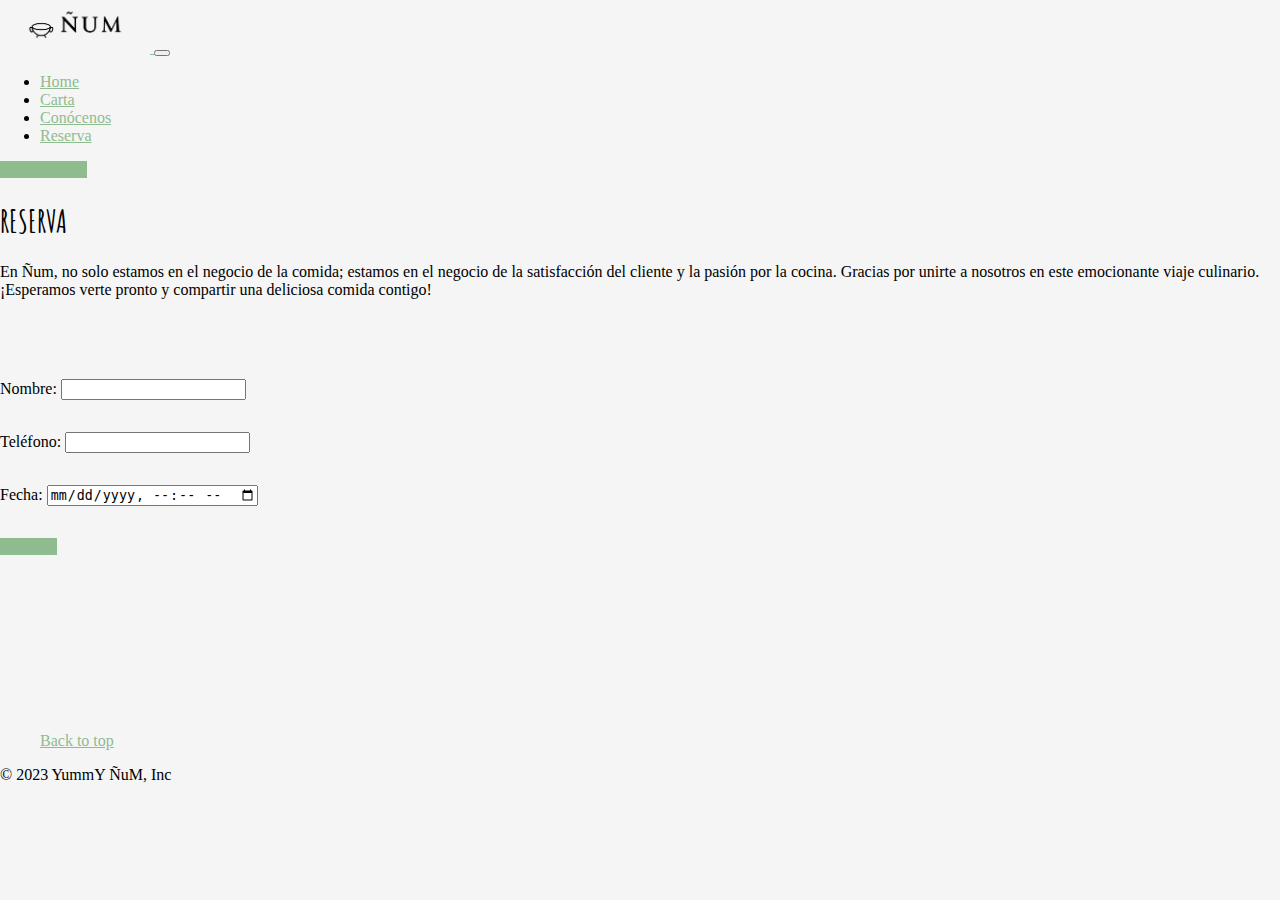
<file: pages/reserva.html>
<!DOCTYPE html>
<html lang="en">

<head>
    <meta charset="UTF-8">
    <meta name="viewport" content="width=device-width, initial-scale=1.0">
    <title>YummY ÑuM</title>

    <!--     --------------- BOOTSTRAP --------------- -->

    <link href="https://cdn.jsdelivr.net/npm/bootstrap@5.3.2/dist/css/bootstrap.min.css" rel="stylesheet"
        integrity="sha384-T3c6CoIi6uLrA9TneNEoa7RxnatzjcDSCmG1MXxSR1GAsXEV/Dwwykc2MPK8M2HN" crossorigin="anonymous">

    <!--     --------------- CSS --------------- -->

    <link href="../css/styles.css" rel="stylesheet">


</head>

<body>
    <!-- AGREGADO CONTAINER MASTER CON FLUID Y PADDING 0 -->
    <div class="container-fluid p-0">
        <!--     --------------- CABECERA --------------- -->

        <nav class="navbar navbar-expand-md navbar-light bg-white shadow" aria-label="Fourth navbar example">
            <div class="container">
                <a class="navbar-brand" href="../index.html">
                    <img src="../img/logo-trans-black-ok.png" alt="" width="150rem">
                </a>
                <button class="navbar-toggler" type="button" data-bs-toggle="collapse"
                    data-bs-target="#navbarsExample04" aria-controls="navbarsExample04" aria-expanded="false"
                    aria-label="Toggle navigation">
                    <span class="navbar-toggler-icon"></span>
                </button>

                <div class="collapse navbar-collapse" id="navbarsExample04">
                    <ul class="navbar-nav mx-auto me-auto mb-2 mb-md-0 ">
                        <li class="nav-item">
                            <a class="nav-link" aria-current="page" href="../index.html">Home</a>
                        </li>
                        <li class="nav-item">
                            <a class="nav-link" href="./carta.html">Carta</a>
                        </li>
                        <li class="nav-item">
                            <a class="nav-link" href="./about.html">Conócenos</a>
                        </li>
                        <li class="nav-item">
                            <a class="nav-link active" href="./reserva.html">Reserva</a>
                        </li>
                    </ul>
                    <a href="#" class="btn btn-primary">Hacer Pedido</a>
                </div>
            </div>
        </nav>

        <!--     --------------- DIVISOR --------------- -->

        <!--   <div class="b-example-divider"></div> -->

        <!--     <div class="d-flex" style="height: 10rem"></div> -->

        <!--     --------------- ABOUT --------------- -->

        <section id="about">

            <div class="container-fluid p-5">

                <div class="row align-items-center">
                    <div class="col-lg-6">
                        <h1>RESERVA</h1>
                        <div class="divider my-4"></div>
                        <p>En Ñum, no solo estamos en el negocio de la comida; estamos en el negocio de la satisfacción
                            del cliente
                            y la pasión por la cocina. Gracias por unirte a nosotros en este emocionante viaje
                            culinario. ¡Esperamos
                            verte pronto y compartir una deliciosa comida contigo!</p>
                        <div class="d-flex" style="height: 2rem"></div>
                      
                    </div>
                    <div class="d-flex" style="height: 2rem"></div>
                    <div class="col-lg-6">
                        <span>Nombre: </span><input type="text">
                        <div class="d-flex" style="height: 2rem"></div>
                        <span>Teléfono: </span><input type="tel">
                        <div class="d-flex" style="height: 2rem"></div>
                        Fecha: <input type="datetime-local">
                        <div class="d-flex" style="height: 2rem"></div>
                        <a href="#" class="btn btn-primary">Reservar</a>
                        <!-- MAPA QUITADO -->
                        <!--   <iframe
                            src="https://www.google.com/maps/embed?pb=!1m14!1m12!1m3!1d769.9455937908074!2d-0.3767621219530781!3d39.47424488138517!2m3!1f0!2f0!3f0!3m2!1i1024!2i768!4f13.1!5e0!3m2!1ses!2ses!4v1695057936849!5m2!1ses!2ses"
                            width="600" height="450" style="border:0;" allowfullscreen="" loading="lazy"
                            referrerpolicy="no-referrer-when-downgrade">
                        </iframe> -->
                    </div>
                </div>

            </div>
        </section>


        <!--     --------------- DIVISOR --------------- -->

        <div class="d-flex" style="height: 10rem"></div>


        <!--     --------------- FOOTER --------------- -->

        <div class="container">
            <footer class="py-3 my-4">
                <ul class="nav justify-content-center border-bottom pb-3 mb-3">
                    <!--             <li class="nav-item"><a href="#" class="nav-link px-2 text-body-secondary">Home</a></li>
            <li class="nav-item"><a href="#" class="nav-link px-2 text-body-secondary">Features</a></li>
            <li class="nav-item"><a href="#" class="nav-link px-2 text-body-secondary">Pricing</a></li>
            <li class="nav-item"><a href="#" class="nav-link px-2 text-body-secondary">FAQs</a></li>
            <li class="nav-item"><a href="#" class="nav-link px-2 text-body-secondary">About</a></li> -->
                    <a href="#">Back to top</a>
                </ul>

                <p class="text-center text-body-secondary">© 2023 YummY ÑuM, Inc</p>
            </footer>
        </div>



        <!--     --------------- JAVASCRIPT BOOTSTRAP --------------- -->
        <script src="https://cdn.jsdelivr.net/npm/bootstrap@5.3.2/dist/js/bootstrap.bundle.min.js"
            integrity="sha384-C6RzsynM9kWDrMNeT87bh95OGNyZPhcTNXj1NW7RuBCsyN/o0jlpcV8Qyq46cDfL" crossorigin="anonymous">
            </script>
    </div>
</body>

</html>
</file>
<file: css/styles.css>
/* TEXT */

@import url('https://fonts.googleapis.com/css2?family=Amatic+SC&display=swap');

h1, h3{
    font-family: 'Amatic SC', cursive;
}


/* SLIDER  - AJUSTES DE IMAGEN DEL CAROUSEL*/

.bg-cover{
    background-position: center !important;
    background-size: cover !important;
    background-repeat: no-repeat !important;
}

.slide-1{

    background: linear-gradient(rgba(0, 0, 0, 0.1), rgba(0, 0, 0, 0.9)), url(../img/bg-carousel-wide-1.png);

}

.slide-2{

    background: linear-gradient(rgba(0, 0, 0, 0.1), rgba(0, 0, 0, 0.9)), url(../img/bg-carousel-wide-2.png);

}

.slide-3{

    background: linear-gradient(rgba(0, 0, 0, 0.1), rgba(0, 0, 0, 0.9)), url(../img/bg-carousel-wide-3.png);

}

/* .bg-cover{
    background-position: center;
    background-size: cover;
    background-repeat: no-repeat;
}
 */



a{
 color: darkseagreen;
}

/*  BOTONES

.btn{
    border: 0;
    padding: 1rem, 2.5rem;
}

.btn-brand{
    background-color: lightgreen;
    transition:350ms;
}

.btn-brand:hover{
    background-color: rgb(114, 208, 114);
    transition:350ms;

}
 */

/* --------------COLORES DE ÁREA PARA TEST----------------- */

body{
    background-color: whitesmoke;
    margin: 0;
    padding:0;
}

.background-red {
    background-color: crimson;
}

.background-cyan {

    background-color: cyan;
}

.background-green {
    background-color:lightgreen;
}

.background-orange {
    background-color: orange;
}

.background-yellow {
    background-color: yellow;
}


/* --------------CONTAINER FLUID----------------- */

/* .container-fluid {
    height: 100vh;
    width: 100vw;
} */


/* INTRO TEXT MENU */

.intro-text{
    margin-bottom: 3rem;
    text-align:center;
}

.intro-text-p{
    max-width: 32rem;
    margin: 1rem auto 0 auto;
}


/* EN PAGINA MENU */

#menu .nav-pills .nav-link{
    background-color: white;
    margin-left: 0.5rem;
    margin-right: 0.5rem;
    margin-top: 0.5rem;
    margin-bottom: 0.5rem;
    color:darkseagreen;
    box-shadow: 0 0.2rem 2rem rgba(0, 0, 0, 0.1);
}

#menu .nav-pills .nav-link.active{
    background-color: darkseagreen;
    margin-left: 0.5rem;
    margin-right: 0.5rem;
    margin-top: 0.5rem;
    margin-bottom: 0.5rem;
    color:white;
    box-shadow: 0 0.2rem 2rem rgba(0, 0, 0, 0.2);
}


/* CAMBIOS EN BOTON CLASE PRIMARY */

.btn-primary{
    background-color: darkseagreen;
    border: darkseagreen;
    transition: 100ms;
}

.btn-primary:active{
    background-color: darkseagreen !important;
    border: darkseagreen !important;
}


.btn-primary:hover{
    background-color: rgb(123, 163, 123);
    border: rgb(138, 182, 138);
}




/* .menu-item .euros{

    block-size: auto;
}
 */

 .shadow-on-hover{
    transition: all 200ms;
 }

 .shadow-on-hover:hover{
    box-shadow: 0 0.8rem 3rem rgba(0, 0, 0, 0.1);
 }


/*  .about{
    flex-direction:row;
 }  */
</file>
